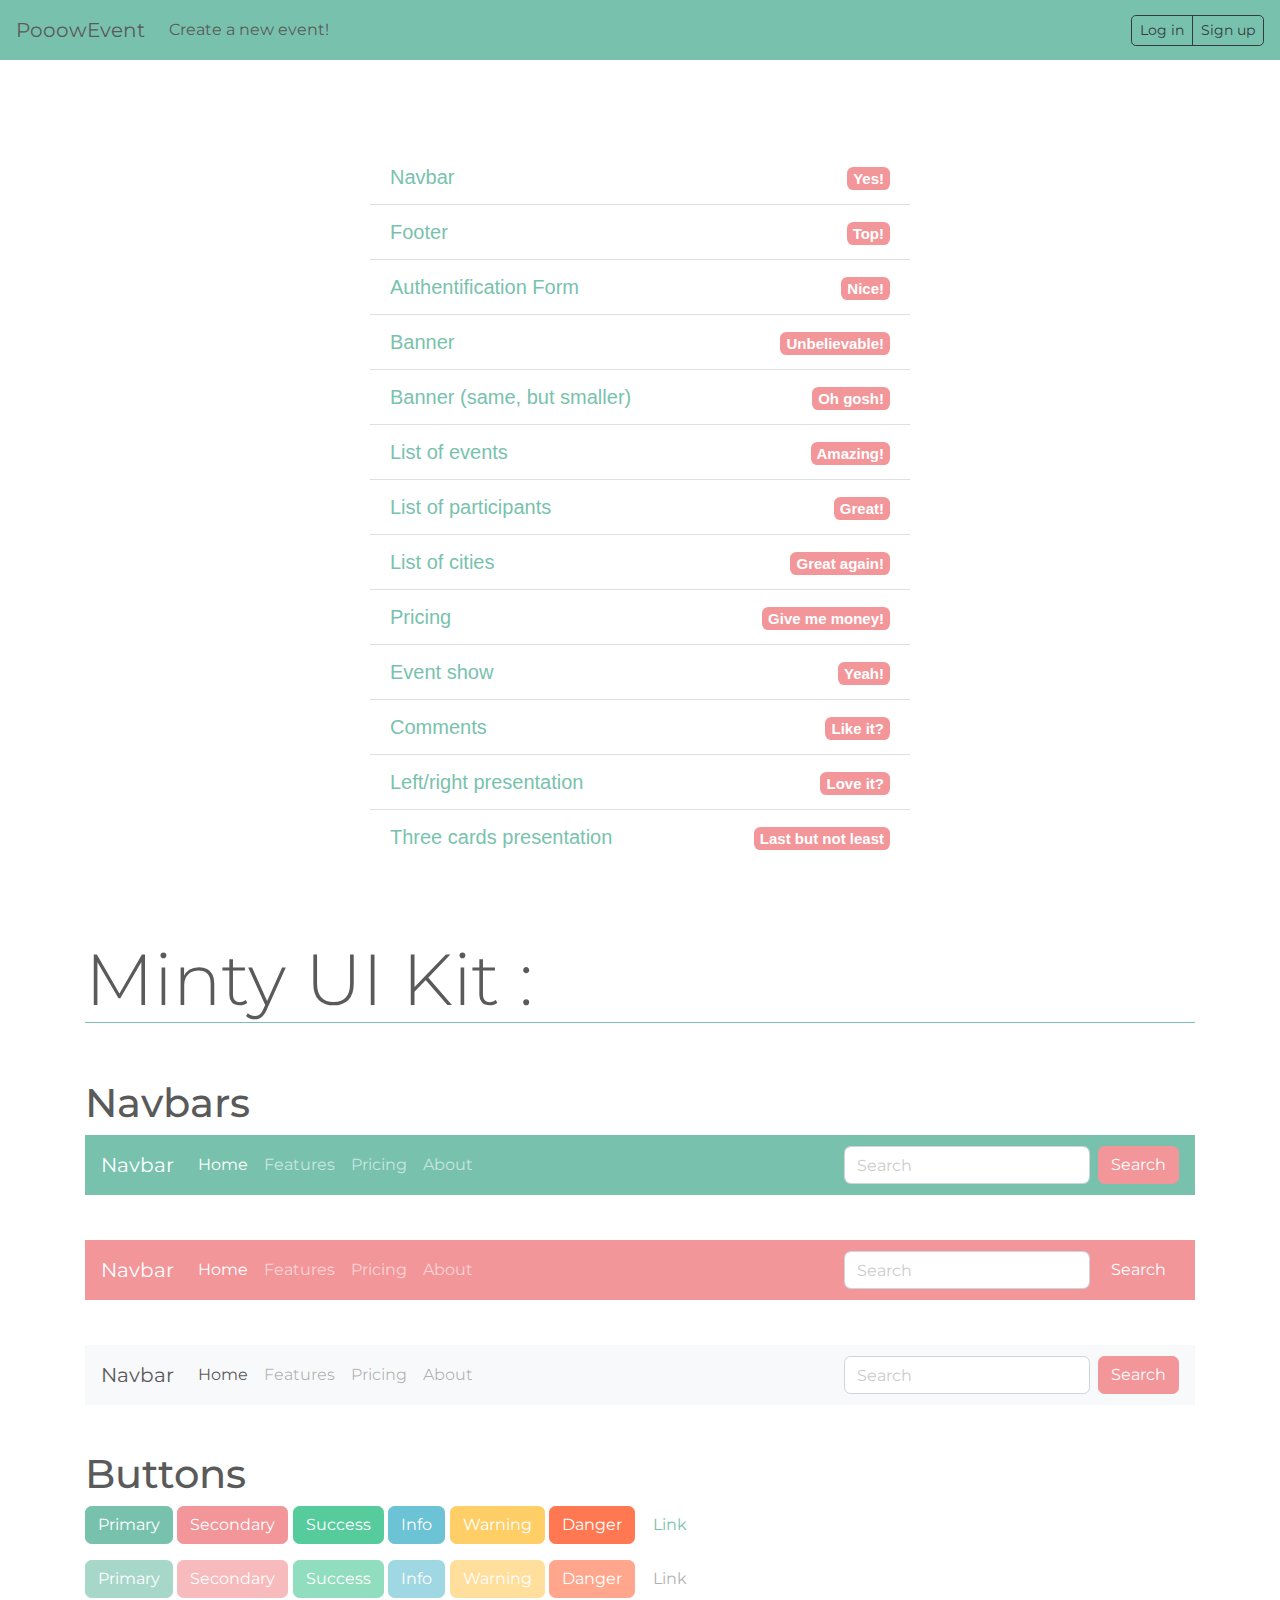
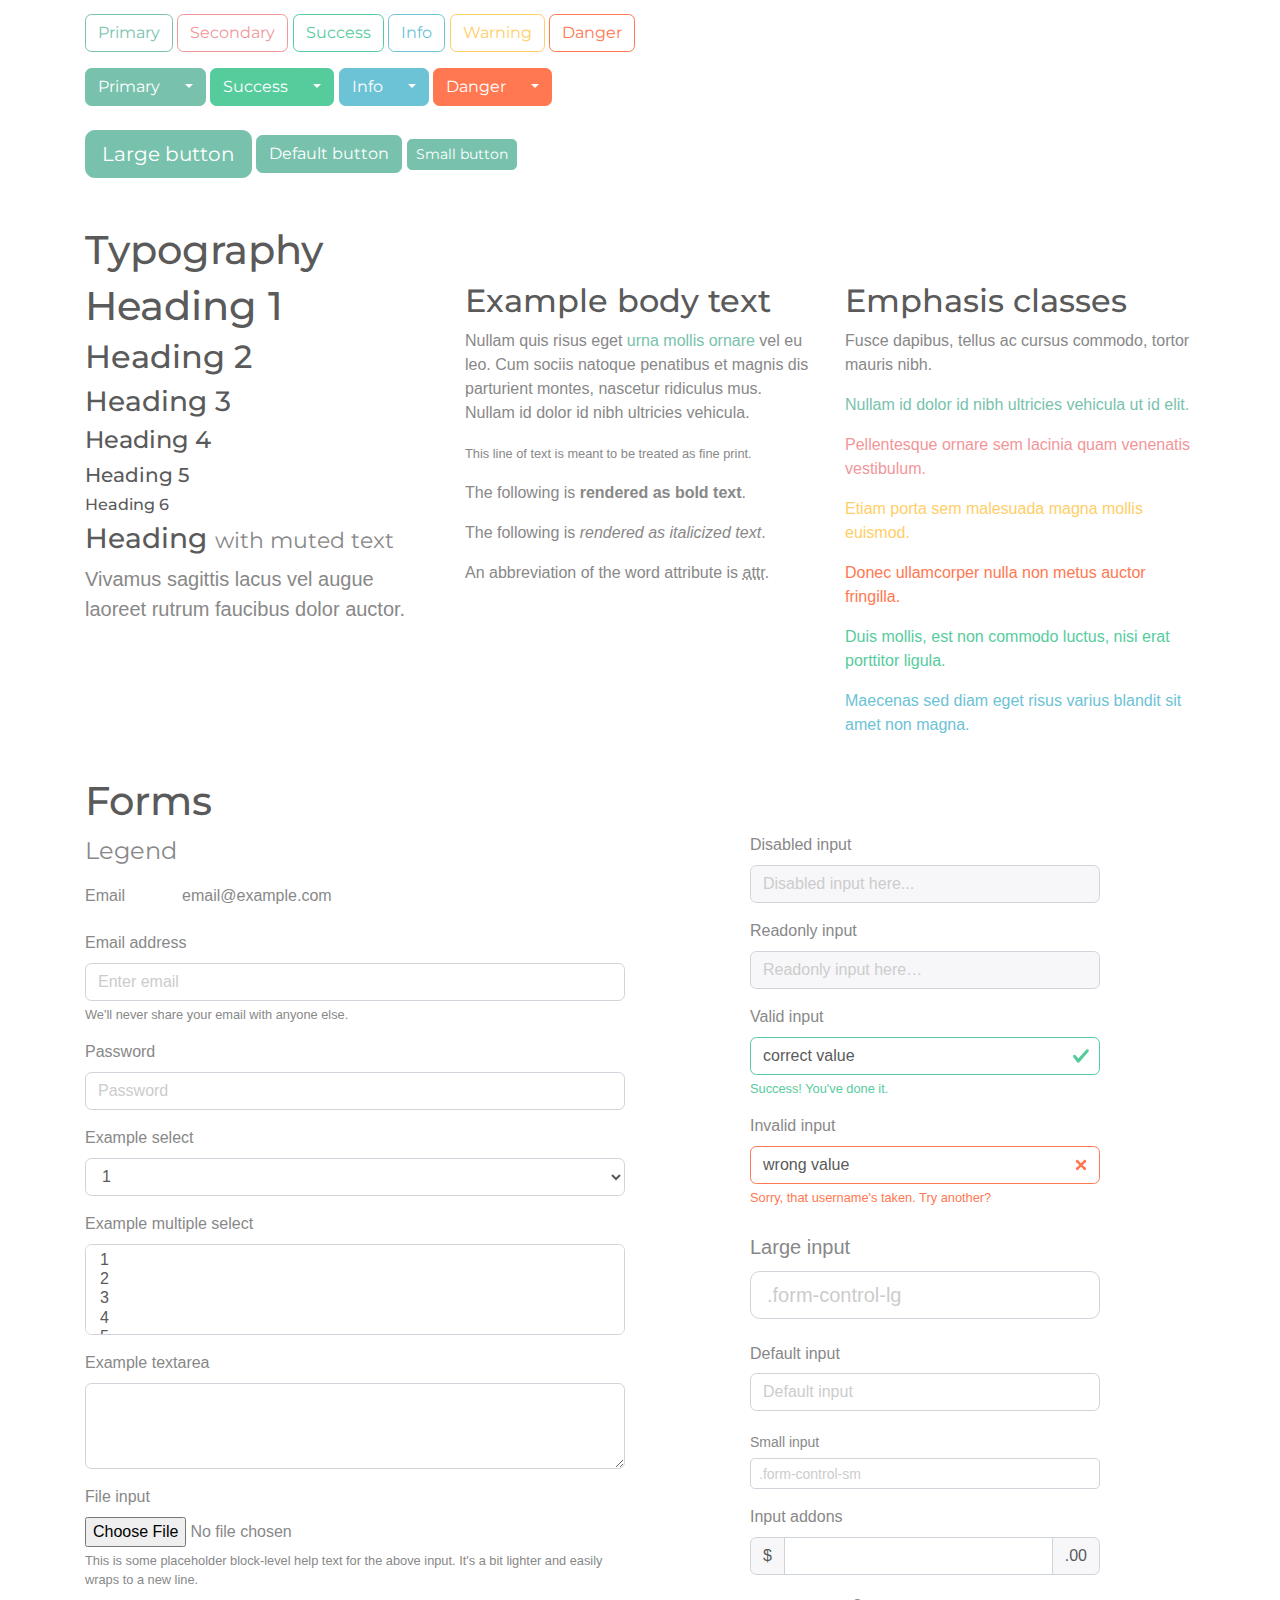
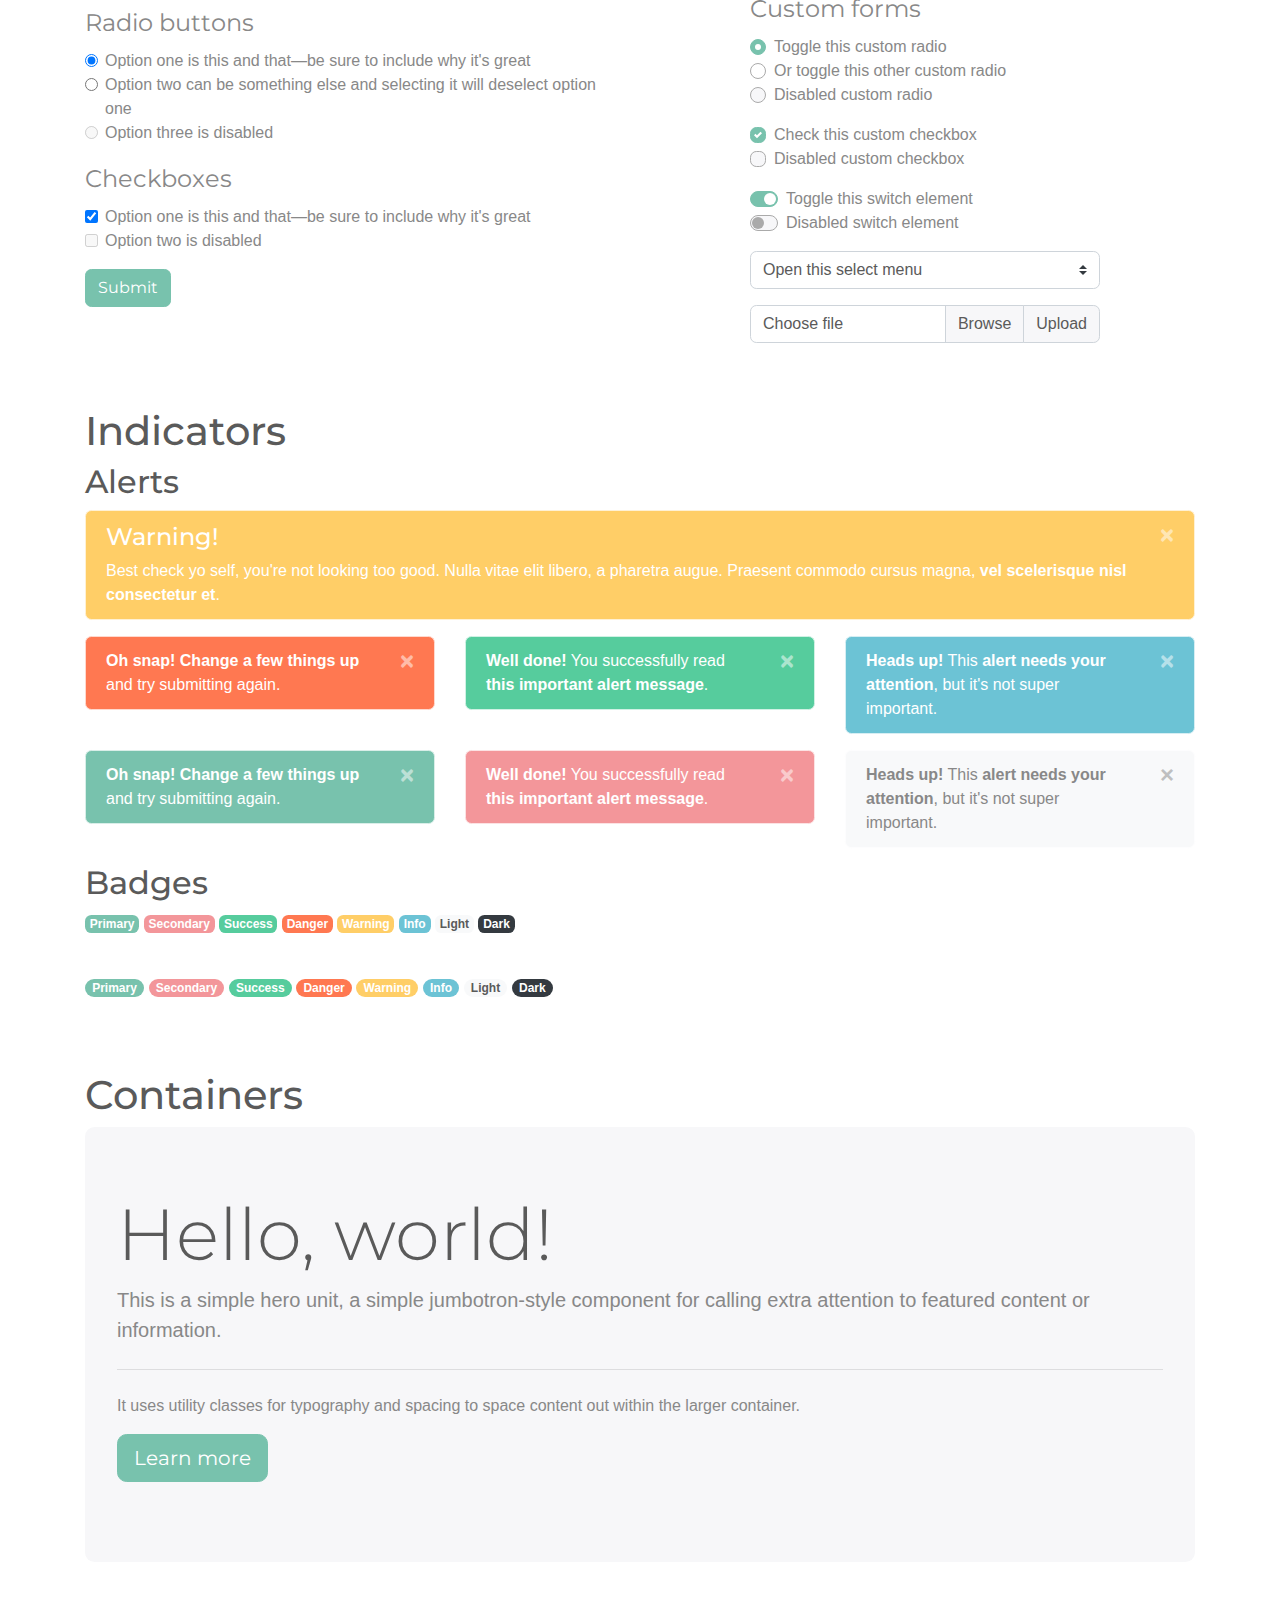
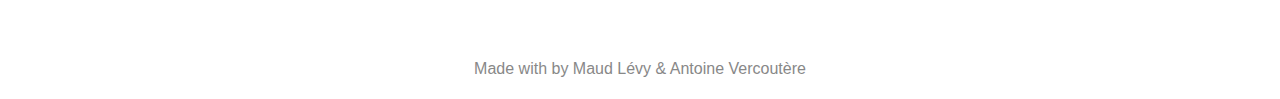
<file: index.html>
<!doctype html>
<html lang="en">
<head>
  <meta charset="utf-8">
  <title>PoowEvent UI by MLAV</title>
  <link rel="stylesheet" href="https://use.fontawesome.com/releases/v5.7.2/css/all.css" integrity="sha384-fnmOCqbTlWIlj8LyTjo7mOUStjsKC4pOpQbqyi7RrhN7udi9RwhKkMHpvLbHG9Sr" crossorigin="anonymous">
  <link rel="stylesheet" href="css/style.css">
  <link rel="shortcut icon" href="http://mlav.land/favicon.ico" type="image/x-icon" />
</head>
<body>

<nav class="navbar sticky-top navbar-expand-lg navbar-light bg-primary">
	<a href="index.html" class="navbar-brand">PooowEvent</a>
      <button class="navbar-toggler" type="button" data-toggle="collapse" data-target="#navbarSupportedContent" aria-controls="navbarSupportedContent" aria-expanded="false" aria-label="Toggle navigation">
        <span class="navbar-toggler-icon"></span>
      </button>

      <div class="collapse navbar-collapse" id="navbarSupportedContent">
        <ul class="navbar-nav mr-auto">
          <li class="nav-item active">
            <a href="#" class="nav-link">Create a new event!</a>
          </li>
        </ul>

        <ul class="navbar-nav ml-auto">
          
          <li class="nav-item active">
            <div class="btn-group btn-group-sm" role="group" aria-label="Basic example">
              <a href="#" class="btn btn-outline-dark">Log in</a>
              <a href="#" class="btn btn-outline-dark">Sign up</a>
            </div>
          </li>

        </ul>
        
      </div>
    </nav>

<div class="container">

<div class="row justify-content-around">
  <div class="col-6">

  <div class="list-group list-group-flush" style="margin-top: 5vh">

    <a href="navbar.html" class="list-group-item list-group-item-action d-flex justify-content-between align-items-center">
        <span class="lead text-primary">Navbar</span>
        <span class="lead"><span class="badge badge-secondary">Yes!</span></span>
    </a>

    <a href="footer.html" class="list-group-item list-group-item-action d-flex justify-content-between align-items-center">
        <span class="lead text-primary">Footer</span>
        <span class="lead"><span class="badge badge-secondary">Top!</span></span>
    </a>

    <a href="authentification_form.html" class="list-group-item list-group-item-action d-flex justify-content-between align-items-center">
        <span class="lead text-primary">Authentification Form</span>
        <span class="lead"><span class="badge badge-secondary">Nice!</span></span>
    </a>

    <a href="banner.html" class="list-group-item list-group-item-action d-flex justify-content-between align-items-center">
        <span class="lead text-primary">Banner</span>
        <span class="lead"><span class="badge badge-secondary">Unbelievable!</span></span>
    </a>

    <a href="banner-small.html" class="list-group-item list-group-item-action d-flex justify-content-between align-items-center">
        <span class="lead text-primary">Banner (same, but smaller)</span>
        <span class="lead"><span class="badge badge-secondary">Oh gosh!</span></span>
    </a>

    <a href="list-events.html" class="list-group-item list-group-item-action d-flex justify-content-between align-items-center">
        <span class="lead text-primary">List of events</span>
        <span class="lead"><span class="badge badge-secondary">Amazing!</span></span>
    </a>

    <a href="list-participants.html" class="list-group-item list-group-item-action d-flex justify-content-between align-items-center">
        <span class="lead text-primary">List of participants</span>
        <span class="lead"><span class="badge badge-secondary">Great!</span></span>
    </a>

    <a href="list-cities.html" class="list-group-item list-group-item-action d-flex justify-content-between align-items-center">
        <span class="lead text-primary">List of cities</span>
        <span class="lead"><span class="badge badge-secondary">Great again!</span></span>
    </a>

    <a href="pricing.html" class="list-group-item list-group-item-action d-flex justify-content-between align-items-center">
        <span class="lead text-primary">Pricing</span>
        <span class="lead"><span class="badge badge-secondary">Give me money!</span></span>
    </a>

    <a href="event.html" class="list-group-item list-group-item-action d-flex justify-content-between align-items-center">
        <span class="lead text-primary">Event show</span>
        <span class="lead"><span class="badge badge-secondary">Yeah!</span></span>
    </a>

    <a href="comments.html" class="list-group-item list-group-item-action d-flex justify-content-between align-items-center">
        <span class="lead text-primary">Comments</span>
        <span class="lead"><span class="badge badge-secondary">Like it?</span></span>
    </a>

    <a href="left-right-presentation.html" class="list-group-item list-group-item-action d-flex justify-content-between align-items-center">
        <span class="lead text-primary">Left/right presentation</span>
        <span class="lead"><span class="badge badge-secondary">Love it?</span></span>
    </a>

     <a href="three_cards.html" class="list-group-item list-group-item-action d-flex justify-content-between align-items-center">
        <span class="lead text-primary">Three cards presentation</span>
        <span class="lead"><span class="badge badge-secondary">Last but not least</span></span>
    </a>

  </div>
</div>
</div>

<br>
<br><br>


<h1 class="display-3 text-left" style="border-bottom: 1px solid #78C2AD">Minty UI Kit :</h1>

<br><br>
  
  <!-- NAVBARS -->

  <div class="bs-docs-section clearfix">
        <div class="row">
          <div class="col-lg-12">
            <div class="page-header">
              <h1 id="navbars">Navbars</h1>
            </div>

            <div class="bs-component">
              <nav class="navbar navbar-expand-lg navbar-dark bg-primary">
                <a class="navbar-brand" href="#">Navbar</a>
                <button class="navbar-toggler" type="button" data-toggle="collapse" data-target="#navbarColor01" aria-controls="navbarColor01" aria-expanded="false" aria-label="Toggle navigation">
                  <span class="navbar-toggler-icon"></span>
                </button>

                <div class="collapse navbar-collapse" id="navbarColor01">
                  <ul class="navbar-nav mr-auto">
                    <li class="nav-item active">
                      <a class="nav-link" href="#">Home <span class="sr-only">(current)</span></a>
                    </li>
                    <li class="nav-item">
                      <a class="nav-link" href="#">Features</a>
                    </li>
                    <li class="nav-item">
                      <a class="nav-link" href="#">Pricing</a>
                    </li>
                    <li class="nav-item">
                      <a class="nav-link" href="#">About</a>
                    </li>
                  </ul>
                  <form class="form-inline my-2 my-lg-0">
                    <input class="form-control mr-sm-2" type="text" placeholder="Search">
                    <button class="btn btn-secondary my-2 my-sm-0" type="submit">Search</button>
                  </form>
                </div>
              </nav>
            </div>

            <div class="bs-component">
              <nav class="navbar navbar-expand-lg navbar-dark bg-dark">
                <a class="navbar-brand" href="#">Navbar</a>
                <button class="navbar-toggler" type="button" data-toggle="collapse" data-target="#navbarColor02" aria-controls="navbarColor02" aria-expanded="false" aria-label="Toggle navigation">
                  <span class="navbar-toggler-icon"></span>
                </button>

                <div class="collapse navbar-collapse" id="navbarColor02">
                  <ul class="navbar-nav mr-auto">
                    <li class="nav-item active">
                      <a class="nav-link" href="#">Home <span class="sr-only">(current)</span></a>
                    </li>
                    <li class="nav-item">
                      <a class="nav-link" href="#">Features</a>
                    </li>
                    <li class="nav-item">
                      <a class="nav-link" href="#">Pricing</a>
                    </li>
                    <li class="nav-item">
                      <a class="nav-link" href="#">About</a>
                    </li>
                  </ul>
                  <form class="form-inline my-2 my-lg-0">
                    <input class="form-control mr-sm-2" type="text" placeholder="Search">
                    <button class="btn btn-secondary my-2 my-sm-0" type="submit">Search</button>
                  </form>
                </div>
              </nav>
            </div>

            <div class="bs-component">
              <nav class="navbar navbar-expand-lg navbar-light bg-light">
                <a class="navbar-brand" href="#">Navbar</a>
                <button class="navbar-toggler" type="button" data-toggle="collapse" data-target="#navbarColor03" aria-controls="navbarColor03" aria-expanded="false" aria-label="Toggle navigation">
                  <span class="navbar-toggler-icon"></span>
                </button>

                <div class="collapse navbar-collapse" id="navbarColor03">
                  <ul class="navbar-nav mr-auto">
                    <li class="nav-item active">
                      <a class="nav-link" href="#">Home <span class="sr-only">(current)</span></a>
                    </li>
                    <li class="nav-item">
                      <a class="nav-link" href="#">Features</a>
                    </li>
                    <li class="nav-item">
                      <a class="nav-link" href="#">Pricing</a>
                    </li>
                    <li class="nav-item">
                      <a class="nav-link" href="#">About</a>
                    </li>
                  </ul>
                  <form class="form-inline my-2 my-lg-0">
                    <input class="form-control mr-sm-2" type="text" placeholder="Search">
                    <button class="btn btn-secondary my-2 my-sm-0" type="submit">Search</button>
                  </form>
                </div>
              </nav>
            </div>

          </div>
        </div>
      </div>

      <!-- BUTTONS -->

<div class="bs-docs-section">
        <div class="page-header">
          <div class="row">
            <div class="col-lg-12">
              <h1 id="buttons">Buttons</h1>
            </div>
          </div>
        </div>

        <div class="row">
          <div class="col-lg-12">

            <p class="bs-component">
              <button type="button" class="btn btn-primary">Primary</button>
              <button type="button" class="btn btn-secondary">Secondary</button>
              <button type="button" class="btn btn-success">Success</button>
              <button type="button" class="btn btn-info">Info</button>
              <button type="button" class="btn btn-warning">Warning</button>
              <button type="button" class="btn btn-danger">Danger</button>
              <button type="button" class="btn btn-link">Link</button>
            </p>

            <p class="bs-component">
              <button type="button" class="btn btn-primary disabled">Primary</button>
              <button type="button" class="btn btn-secondary disabled">Secondary</button>
              <button type="button" class="btn btn-success disabled">Success</button>
              <button type="button" class="btn btn-info disabled">Info</button>
              <button type="button" class="btn btn-warning disabled">Warning</button>
              <button type="button" class="btn btn-danger disabled">Danger</button>
              <button type="button" class="btn btn-link disabled">Link</button>
            </p>

            <p class="bs-component">
              <button type="button" class="btn btn-outline-primary">Primary</button>
              <button type="button" class="btn btn-outline-secondary">Secondary</button>
              <button type="button" class="btn btn-outline-success">Success</button>
              <button type="button" class="btn btn-outline-info">Info</button>
              <button type="button" class="btn btn-outline-warning">Warning</button>
              <button type="button" class="btn btn-outline-danger">Danger</button>
            </p>

            <div class="bs-component">
              <div class="btn-group" role="group" aria-label="Button group with nested dropdown">
                <button type="button" class="btn btn-primary">Primary</button>
                <div class="btn-group" role="group">
                  <button id="btnGroupDrop1" type="button" class="btn btn-primary dropdown-toggle" data-toggle="dropdown" aria-haspopup="true" aria-expanded="false"></button>
                  <div class="dropdown-menu" aria-labelledby="btnGroupDrop1">
                    <a class="dropdown-item" href="#">Dropdown link</a>
                    <a class="dropdown-item" href="#">Dropdown link</a>
                  </div>
                </div>
              </div>

              <div class="btn-group" role="group" aria-label="Button group with nested dropdown">
                <button type="button" class="btn btn-success">Success</button>
                <div class="btn-group" role="group">
                  <button id="btnGroupDrop2" type="button" class="btn btn-success dropdown-toggle" data-toggle="dropdown" aria-haspopup="true" aria-expanded="false"></button>
                  <div class="dropdown-menu" aria-labelledby="btnGroupDrop2">
                    <a class="dropdown-item" href="#">Dropdown link</a>
                    <a class="dropdown-item" href="#">Dropdown link</a>
                  </div>
                </div>
              </div>
              
              <div class="btn-group" role="group" aria-label="Button group with nested dropdown">
                <button type="button" class="btn btn-info">Info</button>
                <div class="btn-group" role="group">
                  <button id="btnGroupDrop3" type="button" class="btn btn-info dropdown-toggle" data-toggle="dropdown" aria-haspopup="true" aria-expanded="false"></button>
                  <div class="dropdown-menu" aria-labelledby="btnGroupDrop3">
                    <a class="dropdown-item" href="#">Dropdown link</a>
                    <a class="dropdown-item" href="#">Dropdown link</a>
                  </div>
                </div>
              </div>
              
              <div class="btn-group" role="group" aria-label="Button group with nested dropdown">
                <button type="button" class="btn btn-danger">Danger</button>
                <div class="btn-group" role="group">
                  <button id="btnGroupDrop4" type="button" class="btn btn-danger dropdown-toggle" data-toggle="dropdown" aria-haspopup="true" aria-expanded="false"></button>
                  <div class="dropdown-menu" aria-labelledby="btnGroupDrop4">
                    <a class="dropdown-item" href="#">Dropdown link</a>
                    <a class="dropdown-item" href="#">Dropdown link</a>
                  </div>
                </div>
              </div>
            </div>
<br>
            <div class="bs-component">
              <button type="button" class="btn btn-primary btn-lg">Large button</button>
              <button type="button" class="btn btn-primary">Default button</button>
              <button type="button" class="btn btn-primary btn-sm">Small button</button>
            </div>
          </div>
        </div>
      </div>

      <!-- Typography -->
      <br><br>

      <div class="bs-docs-section">
        <div class="row">
          <div class="col-lg-12">
            <div class="page-header">
              <h1 id="typography">Typography</h1>
            </div>
          </div>
        </div>

        <!-- Headings -->

        <div class="row">
          <div class="col-lg-4">
            <div class="bs-component">
              <h1>Heading 1</h1>
              <h2>Heading 2</h2>
              <h3>Heading 3</h3>
              <h4>Heading 4</h4>
              <h5>Heading 5</h5>
              <h6>Heading 6</h6>
              <h3>
                Heading
                <small class="text-muted">with muted text</small>
              </h3>
              <p class="lead">Vivamus sagittis lacus vel augue laoreet rutrum faucibus dolor auctor.</p>
            </div>
          </div>
          <div class="col-lg-4">
            <div class="bs-component">
              <h2>Example body text</h2>
              <p>Nullam quis risus eget <a href="#">urna mollis ornare</a> vel eu leo. Cum sociis natoque penatibus et magnis dis parturient montes, nascetur ridiculus mus. Nullam id dolor id nibh ultricies vehicula.</p>
              <p><small>This line of text is meant to be treated as fine print.</small></p>
              <p>The following is <strong>rendered as bold text</strong>.</p>
              <p>The following is <em>rendered as italicized text</em>.</p>
              <p>An abbreviation of the word attribute is <abbr title="attribute">attr</abbr>.</p>
            </div>

          </div>
          <div class="col-lg-4">
            <div class="bs-component">
              <h2>Emphasis classes</h2>
              <p class="text-muted">Fusce dapibus, tellus ac cursus commodo, tortor mauris nibh.</p>
              <p class="text-primary">Nullam id dolor id nibh ultricies vehicula ut id elit.</p>
              <p class="text-secondary">Pellentesque ornare sem lacinia quam venenatis vestibulum.</p>
              <p class="text-warning">Etiam porta sem malesuada magna mollis euismod.</p>
              <p class="text-danger">Donec ullamcorper nulla non metus auctor fringilla.</p>
              <p class="text-success">Duis mollis, est non commodo luctus, nisi erat porttitor ligula.</p>
              <p class="text-info">Maecenas sed diam eget risus varius blandit sit amet non magna.</p>
            </div>

          </div>
        </div>

        <!-- Forms -->

        <br>

        <div class="bs-docs-section">
        <div class="row">
          <div class="col-lg-12">
            <div class="page-header">
              <h1 id="forms">Forms</h1>
            </div>
          </div>
        </div>

        <div class="row">
          <div class="col-lg-6">
            <div class="bs-component">
              <form>
                <fieldset>
                  <legend>Legend</legend>
                  <div class="form-group row">
                    <label for="staticEmail" class="col-sm-2 col-form-label">Email</label>
                    <div class="col-sm-10">
                      <input type="text" readonly class="form-control-plaintext" id="staticEmail" value="email@example.com">
                    </div>
                  </div>
                  <div class="form-group">
                    <label for="exampleInputEmail1">Email address</label>
                    <input type="email" class="form-control" id="exampleInputEmail1" aria-describedby="emailHelp" placeholder="Enter email">
                    <small id="emailHelp" class="form-text text-muted">We'll never share your email with anyone else.</small>
                  </div>
                  <div class="form-group">
                    <label for="exampleInputPassword1">Password</label>
                    <input type="password" class="form-control" id="exampleInputPassword1" placeholder="Password">
                  </div>
                  <div class="form-group">
                    <label for="exampleSelect1">Example select</label>
                    <select class="form-control" id="exampleSelect1">
                      <option>1</option>
                      <option>2</option>
                      <option>3</option>
                      <option>4</option>
                      <option>5</option>
                    </select>
                  </div>
                  <div class="form-group">
                    <label for="exampleSelect2">Example multiple select</label>
                    <select multiple class="form-control" id="exampleSelect2">
                      <option>1</option>
                      <option>2</option>
                      <option>3</option>
                      <option>4</option>
                      <option>5</option>
                    </select>
                  </div>
                  <div class="form-group">
                    <label for="exampleTextarea">Example textarea</label>
                    <textarea class="form-control" id="exampleTextarea" rows="3"></textarea>
                  </div>
                  <div class="form-group">
                    <label for="exampleInputFile">File input</label>
                    <input type="file" class="form-control-file" id="exampleInputFile" aria-describedby="fileHelp">
                    <small id="fileHelp" class="form-text text-muted">This is some placeholder block-level help text for the above input. It's a bit lighter and easily wraps to a new line.</small>
                  </div>
                  <fieldset class="form-group">
                    <legend>Radio buttons</legend>
                    <div class="form-check">
                      <label class="form-check-label">
                        <input type="radio" class="form-check-input" name="optionsRadios" id="optionsRadios1" value="option1" checked>
                        Option one is this and that&mdash;be sure to include why it's great
                      </label>
                    </div>
                    <div class="form-check">
                    <label class="form-check-label">
                        <input type="radio" class="form-check-input" name="optionsRadios" id="optionsRadios2" value="option2">
                        Option two can be something else and selecting it will deselect option one
                      </label>
                    </div>
                    <div class="form-check disabled">
                    <label class="form-check-label">
                        <input type="radio" class="form-check-input" name="optionsRadios" id="optionsRadios3" value="option3" disabled>
                        Option three is disabled
                      </label>
                    </div>
                  </fieldset>
                  <fieldset class="form-group">
                    <legend>Checkboxes</legend>
                    <div class="form-check">
                      <label class="form-check-label">
                        <input class="form-check-input" type="checkbox" value="" checked>
                        Option one is this and that&mdash;be sure to include why it's great
                      </label>
                    </div>
                    <div class="form-check disabled">
                      <label class="form-check-label">
                        <input class="form-check-input" type="checkbox" value="" disabled>
                        Option two is disabled
                      </label>
                    </div>
                  </fieldset>
                  <button type="submit" class="btn btn-primary">Submit</button>
                </fieldset>
              </form>
            </div>
          </div>
          <div class="col-lg-4 offset-lg-1">

            <form class="bs-component">
              <div class="form-group">
                <fieldset disabled>
                  <label class="control-label" for="disabledInput">Disabled input</label>
                  <input class="form-control" id="disabledInput" type="text" placeholder="Disabled input here..." disabled="">
                </fieldset>
              </div>

              <div class="form-group">
                <fieldset>
                  <label class="control-label" for="readOnlyInput">Readonly input</label>
                  <input class="form-control" id="readOnlyInput" type="text" placeholder="Readonly input here…" readonly>
                </fieldset>
              </div>

              <div class="form-group has-success">
                <label class="form-control-label" for="inputSuccess1">Valid input</label>
                <input type="text" value="correct value" class="form-control is-valid" id="inputValid">
                <div class="valid-feedback">Success! You've done it.</div>
              </div>

              <div class="form-group has-danger">
                <label class="form-control-label" for="inputDanger1">Invalid input</label>
                <input type="text" value="wrong value" class="form-control is-invalid" id="inputInvalid">
                <div class="invalid-feedback">Sorry, that username's taken. Try another?</div>
              </div>

              <div class="form-group">
                <label class="col-form-label col-form-label-lg" for="inputLarge">Large input</label>
                <input class="form-control form-control-lg" type="text" placeholder=".form-control-lg" id="inputLarge">
              </div>

              <div class="form-group">
                <label class="col-form-label" for="inputDefault">Default input</label>
                <input type="text" class="form-control" placeholder="Default input" id="inputDefault">
              </div>

              <div class="form-group">
                <label class="col-form-label col-form-label-sm" for="inputSmall">Small input</label>
                <input class="form-control form-control-sm" type="text" placeholder=".form-control-sm" id="inputSmall">
              </div>

              <div class="form-group">
                <label class="control-label">Input addons</label>
                <div class="form-group">
                  <div class="input-group mb-3">
                    <div class="input-group-prepend">
                      <span class="input-group-text">$</span>
                    </div>
                    <input type="text" class="form-control" aria-label="Amount (to the nearest dollar)">
                    <div class="input-group-append">
                      <span class="input-group-text">.00</span>
                    </div>
                  </div>
                </div>
              </div>
            </form>

            <div class="bs-component">
              <fieldset>
                <legend>Custom forms</legend>
                <div class="form-group">
                  <div class="custom-control custom-radio">
                    <input type="radio" id="customRadio1" name="customRadio" class="custom-control-input" checked>
                    <label class="custom-control-label" for="customRadio1">Toggle this custom radio</label>
                  </div>
                  <div class="custom-control custom-radio">
                    <input type="radio" id="customRadio2" name="customRadio" class="custom-control-input">
                    <label class="custom-control-label" for="customRadio2">Or toggle this other custom radio</label>
                  </div>
                  <div class="custom-control custom-radio">
                    <input type="radio" id="customRadio3" name="customRadio" class="custom-control-input" disabled>
                    <label class="custom-control-label" for="customRadio3">Disabled custom radio</label>
                  </div>
                </div>
                <div class="form-group">
                  <div class="custom-control custom-checkbox">
                    <input type="checkbox" class="custom-control-input" id="customCheck1" checked>
                    <label class="custom-control-label" for="customCheck1">Check this custom checkbox</label>
                  </div>
                  <div class="custom-control custom-checkbox">
                    <input type="checkbox" class="custom-control-input" id="customCheck2" disabled>
                    <label class="custom-control-label" for="customCheck2">Disabled custom checkbox</label>
                  </div>
                </div>
                <div class="form-group">
                  <div class="custom-control custom-switch">
                    <input type="checkbox" class="custom-control-input" id="customSwitch1" checked>
                    <label class="custom-control-label" for="customSwitch1">Toggle this switch element</label>
                  </div>
                  <div class="custom-control custom-switch">
                    <input type="checkbox" class="custom-control-input" disabled id="customSwitch2">
                    <label class="custom-control-label" for="customSwitch2">Disabled switch element</label>
                  </div>
                </div>
                <div class="form-group">
                  <select class="custom-select">
                    <option selected>Open this select menu</option>
                    <option value="1">One</option>
                    <option value="2">Two</option>
                    <option value="3">Three</option>
                  </select>
                </div>
                <div class="form-group">
                  <div class="input-group mb-3">
                    <div class="custom-file">
                      <input type="file" class="custom-file-input" id="inputGroupFile02">
                      <label class="custom-file-label" for="inputGroupFile02">Choose file</label>
                    </div>
                    <div class="input-group-append">
                      <span class="input-group-text" id="">Upload</span>
                    </div>
                  </div>
                </div>
              </fieldset>
            </div>

          </div>
        </div>
      </div>

      <br><br>

      <div class="bs-docs-section">

        <div class="row">
          <div class="col-lg-12">
            <div class="page-header">
              <h1 id="indicators">Indicators</h1>
            </div>
          </div>
        </div>

        <div class="row">
          <div class="col-lg-12">
            <h2>Alerts</h2>
            <div class="bs-component">
              <div class="alert alert-dismissible alert-warning">
                <button type="button" class="close" data-dismiss="alert">&times;</button>
                <h4 class="alert-heading">Warning!</h4>
                <p class="mb-0">Best check yo self, you're not looking too good. Nulla vitae elit libero, a pharetra augue. Praesent commodo cursus magna, <a href="#" class="alert-link">vel scelerisque nisl consectetur et</a>.</p>
              </div>
            </div>
          </div>
        </div>
        <div class="row">
          <div class="col-lg-4">
            <div class="bs-component">
              <div class="alert alert-dismissible alert-danger">
                <button type="button" class="close" data-dismiss="alert">&times;</button>
                <strong>Oh snap!</strong> <a href="#" class="alert-link">Change a few things up</a> and try submitting again.
              </div>
            </div>
          </div>
          <div class="col-lg-4">
            <div class="bs-component">
              <div class="alert alert-dismissible alert-success">
                <button type="button" class="close" data-dismiss="alert">&times;</button>
                <strong>Well done!</strong> You successfully read <a href="#" class="alert-link">this important alert message</a>.
              </div>
            </div>
          </div>
          <div class="col-lg-4">
            <div class="bs-component">
              <div class="alert alert-dismissible alert-info">
                <button type="button" class="close" data-dismiss="alert">&times;</button>
                <strong>Heads up!</strong> This <a href="#" class="alert-link">alert needs your attention</a>, but it's not super important.
              </div>
            </div>
          </div>
        </div>
        <div class="row">
          <div class="col-lg-4">
            <div class="bs-component">
              <div class="alert alert-dismissible alert-primary">
                <button type="button" class="close" data-dismiss="alert">&times;</button>
                <strong>Oh snap!</strong> <a href="#" class="alert-link">Change a few things up</a> and try submitting again.
              </div>
            </div>
          </div>
          <div class="col-lg-4">
            <div class="bs-component">
              <div class="alert alert-dismissible alert-secondary">
                <button type="button" class="close" data-dismiss="alert">&times;</button>
                <strong>Well done!</strong> You successfully read <a href="#" class="alert-link">this important alert message</a>.
              </div>
            </div>
          </div>
          <div class="col-lg-4">
            <div class="bs-component">
              <div class="alert alert-dismissible alert-light">
                <button type="button" class="close" data-dismiss="alert">&times;</button>
                <strong>Heads up!</strong> This <a href="#" class="alert-link">alert needs your attention</a>, but it's not super important.
              </div>
            </div>
          </div>
        </div>
        <div>
          <h2>Badges</h2>
          <div class="bs-component" style="margin-bottom: 40px;">
            <span class="badge badge-primary">Primary</span>
            <span class="badge badge-secondary">Secondary</span>
            <span class="badge badge-success">Success</span>
            <span class="badge badge-danger">Danger</span>
            <span class="badge badge-warning">Warning</span>
            <span class="badge badge-info">Info</span>
            <span class="badge badge-light">Light</span>
            <span class="badge badge-dark">Dark</span>
          </div>
          <div class="bs-component">
            <span class="badge badge-pill badge-primary">Primary</span>
            <span class="badge badge-pill badge-secondary">Secondary</span>
            <span class="badge badge-pill badge-success">Success</span>
            <span class="badge badge-pill badge-danger">Danger</span>
            <span class="badge badge-pill badge-warning">Warning</span>
            <span class="badge badge-pill badge-info">Info</span>
            <span class="badge badge-pill badge-light">Light</span>
            <span class="badge badge-pill badge-dark">Dark</span>
          </div>
        </div>
      </div>
    </div>
<br><br><br>

      <div class="bs-docs-section">

        <div class="row">
          <div class="col-lg-12">
            <div class="page-header">
              <h1 id="containers">Containers</h1>
            </div>
            <div class="bs-component">
              <div class="jumbotron">
                <h1 class="display-3">Hello, world!</h1>
                <p class="lead">This is a simple hero unit, a simple jumbotron-style component for calling extra attention to featured content or information.</p>
                <hr class="my-4">
                <p>It uses utility classes for typography and spacing to space content out within the larger container.</p>
                <p class="lead">
                  <a class="btn btn-primary btn-lg" href="#" role="button">Learn more</a>
                </p>
              </div>
            </div>
          </div>
        </div>


</div>

<footer class="footer">
        <span class="text-muted">Made with <i class="far fa-heart text-secondary"></i> by Maud Lévy & Antoine Vercoutère </span>
</footer>

</body>
</html>
</file>
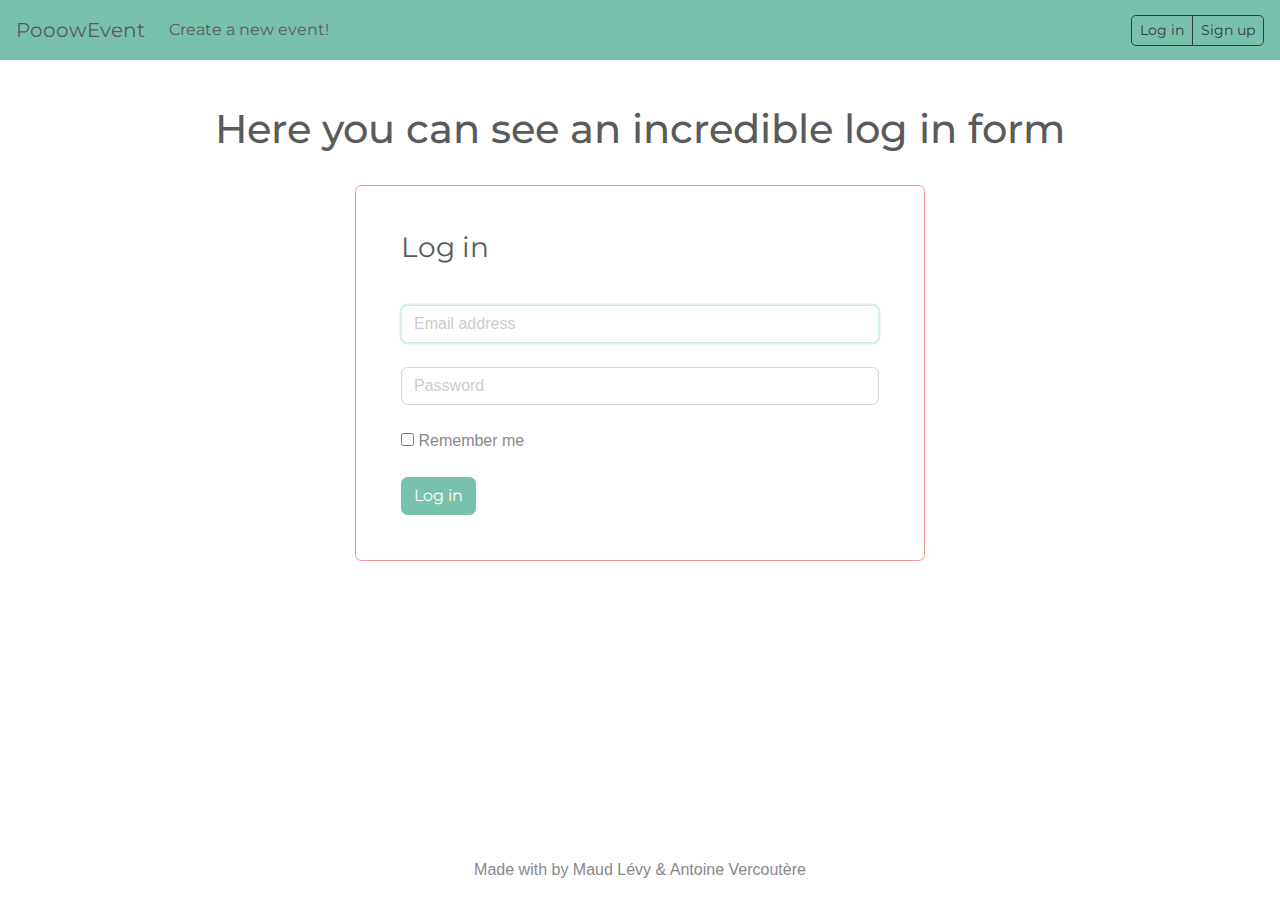
<file: authentification_form.html>
<!doctype html>
<html lang="en">
<head>
  <meta charset="utf-8">
  <title>PoowEvent UI by MLAV</title>
  <link rel="stylesheet" href="https://use.fontawesome.com/releases/v5.7.2/css/all.css" integrity="sha384-fnmOCqbTlWIlj8LyTjo7mOUStjsKC4pOpQbqyi7RrhN7udi9RwhKkMHpvLbHG9Sr" crossorigin="anonymous">
  <link rel="stylesheet" href="css/style.css">
  <link rel="shortcut icon" href="http://mlav.land/favicon.ico" type="image/x-icon" />
</head>
<body>

<nav class="navbar sticky-top navbar-expand-lg navbar-light bg-primary">
	<a href="index.html" class="navbar-brand">PooowEvent</a>
      <button class="navbar-toggler" type="button" data-toggle="collapse" data-target="#navbarSupportedContent" aria-controls="navbarSupportedContent" aria-expanded="false" aria-label="Toggle navigation">
        <span class="navbar-toggler-icon"></span>
      </button>

      <div class="collapse navbar-collapse" id="navbarSupportedContent">
        <ul class="navbar-nav mr-auto">
          <li class="nav-item active">
            <a href="#" class="nav-link">Create a new event!</a>
          </li>
        </ul>

        <ul class="navbar-nav ml-auto">
          
          <li class="nav-item active">
            <div class="btn-group btn-group-sm" role="group" aria-label="Basic example">
              <a href="#" class="btn btn-outline-dark">Log in</a>
              <a href="#" class="btn btn-outline-dark">Sign up</a>
            </div>
          </li>

        </ul>
        
      </div>
    </nav>

<div class="container">

	<h1 class="text-center">Here you can see an incredible log in form</h1><br>

	<div class="row justify-content-center">
	  	<div class="col-md-6 col-sm-10 border border-secondary rounded" style="padding: 5vh">
			<form class="form-signin">
		      <h1 class="h3 mb-3 font-weight-normal">Log in</h1><br>
		      <label for="inputEmail" class="sr-only">Email address</label>
		      <input type="email" id="inputEmail" class="form-control" placeholder="Email address" required autofocus>
		      <br>
		      <label for="inputPassword" class="sr-only">Password</label>
		      <input type="password" id="inputPassword" class="form-control" placeholder="Password" required>
		      <br>
		      <div class="checkbox mb-3">
		        <label>
		          <input type="checkbox" value="remember-me"> Remember me
		        </label>
		      </div>
		      <button class="btn btn-primary" type="submit">Log in</button>
		    </form>
		</div>
	</div>



</div>

<footer class="footer">
        <span class="text-muted">Made with <i class="far fa-heart"></i> by Maud Lévy & Antoine Vercoutère </span>
</footer>

</body>
</html>
</file>
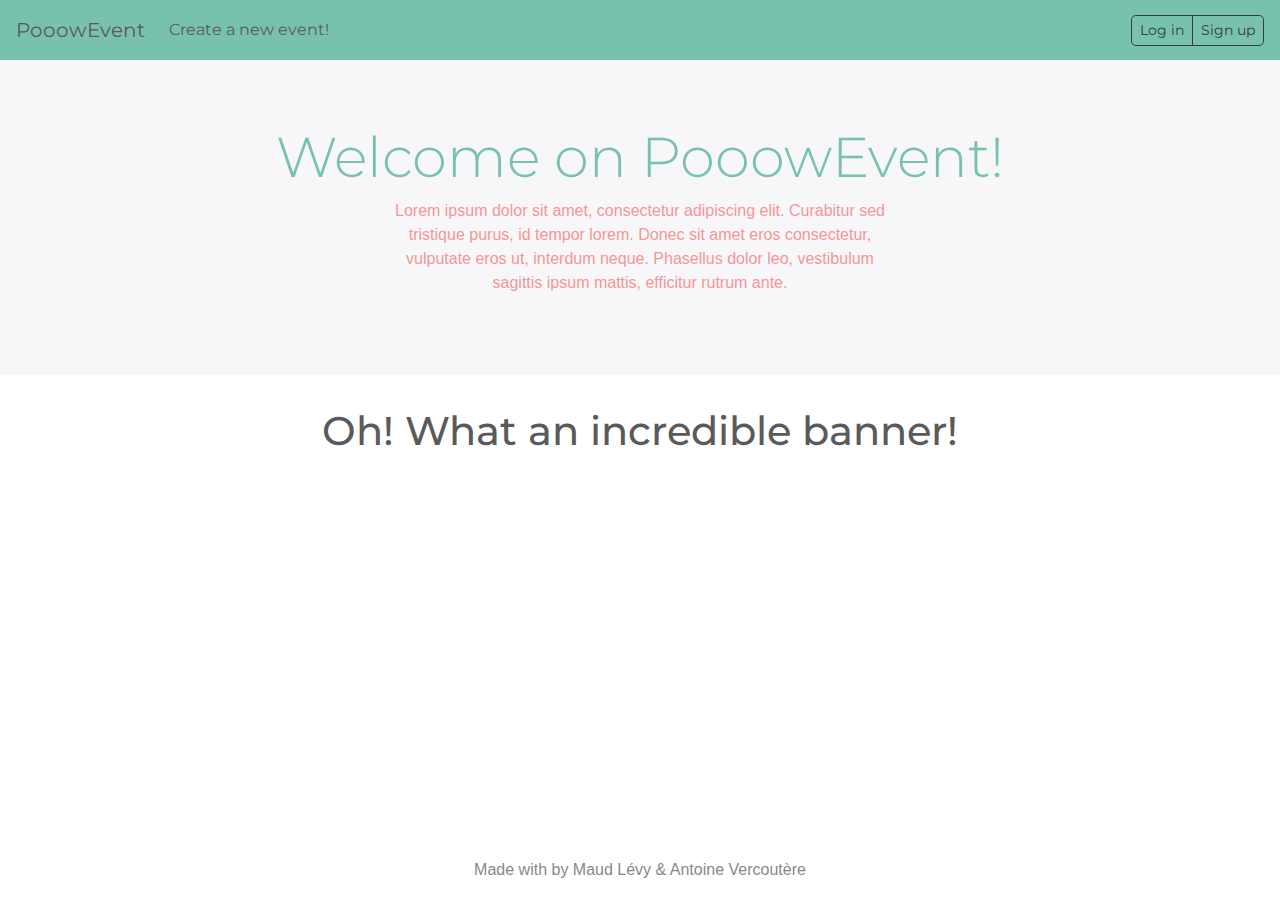
<file: banner.html>
<!doctype html>
<html lang="en">
<head>
  <meta charset="utf-8">
  <title>PoowEvent UI by MLAV</title>
  <link rel="stylesheet" href="https://use.fontawesome.com/releases/v5.7.2/css/all.css" integrity="sha384-fnmOCqbTlWIlj8LyTjo7mOUStjsKC4pOpQbqyi7RrhN7udi9RwhKkMHpvLbHG9Sr" crossorigin="anonymous">
  <link rel="stylesheet" href="css/style.css">
  <link rel="shortcut icon" href="http://mlav.land/favicon.ico" type="image/x-icon" />
</head>
<body>

	<nav class="navbar sticky-top navbar-expand-lg navbar-light bg-primary">
		<a href="index.html" class="navbar-brand">PooowEvent</a>
	      <button class="navbar-toggler" type="button" data-toggle="collapse" data-target="#navbarSupportedContent" aria-controls="navbarSupportedContent" aria-expanded="false" aria-label="Toggle navigation">
	        <span class="navbar-toggler-icon"></span>
	      </button>

	      <div class="collapse navbar-collapse" id="navbarSupportedContent">
	        <ul class="navbar-nav mr-auto">
	          <li class="nav-item active">
	            <a href="#" class="nav-link">Create a new event!</a>
	          </li>
	        </ul>

	        <ul class="navbar-nav ml-auto">
	          
	          <li class="nav-item active">
	            <div class="btn-group btn-group-sm" role="group" aria-label="Basic example">
	              <a href="#" class="btn btn-outline-dark">Log in</a>
	              <a href="#" class="btn btn-outline-dark">Sign up</a>
	            </div>
	          </li>

	        </ul>
	        
	      </div>
    </nav>

<div class="container-ban" style="margin-bottom: 10vh;">

<div class="jumbotron jumbotron-fluid" style="background-image: url('https://images.pexels.com/photos/327064/pexels-photo-327064.jpeg?auto=compress&cs=tinysrgb&dpr=2&h=650&w=940'); background-size: 100%;">
  <div class="text-center">
    <h1 class="display-4 text-primary">Welcome on PooowEvent!</h1>
    <p class="text-secondary" style="width: 40%; margin-left: 30%">Lorem ipsum dolor sit amet, consectetur adipiscing elit. Curabitur sed tristique purus, id tempor lorem. Donec sit amet eros consectetur, vulputate eros ut, interdum neque. Phasellus dolor leo, vestibulum sagittis ipsum mattis, efficitur rutrum ante.</p>
  </div>
</div>

<h1 class="text-center">Oh! What an incredible banner!</h1>

</div>

<footer class="footer">
        <span class="text-muted">Made with <i class="far fa-heart text-secondary"></i> by Maud Lévy & Antoine Vercoutère </span>
</footer>

</body>
</html>
</file>
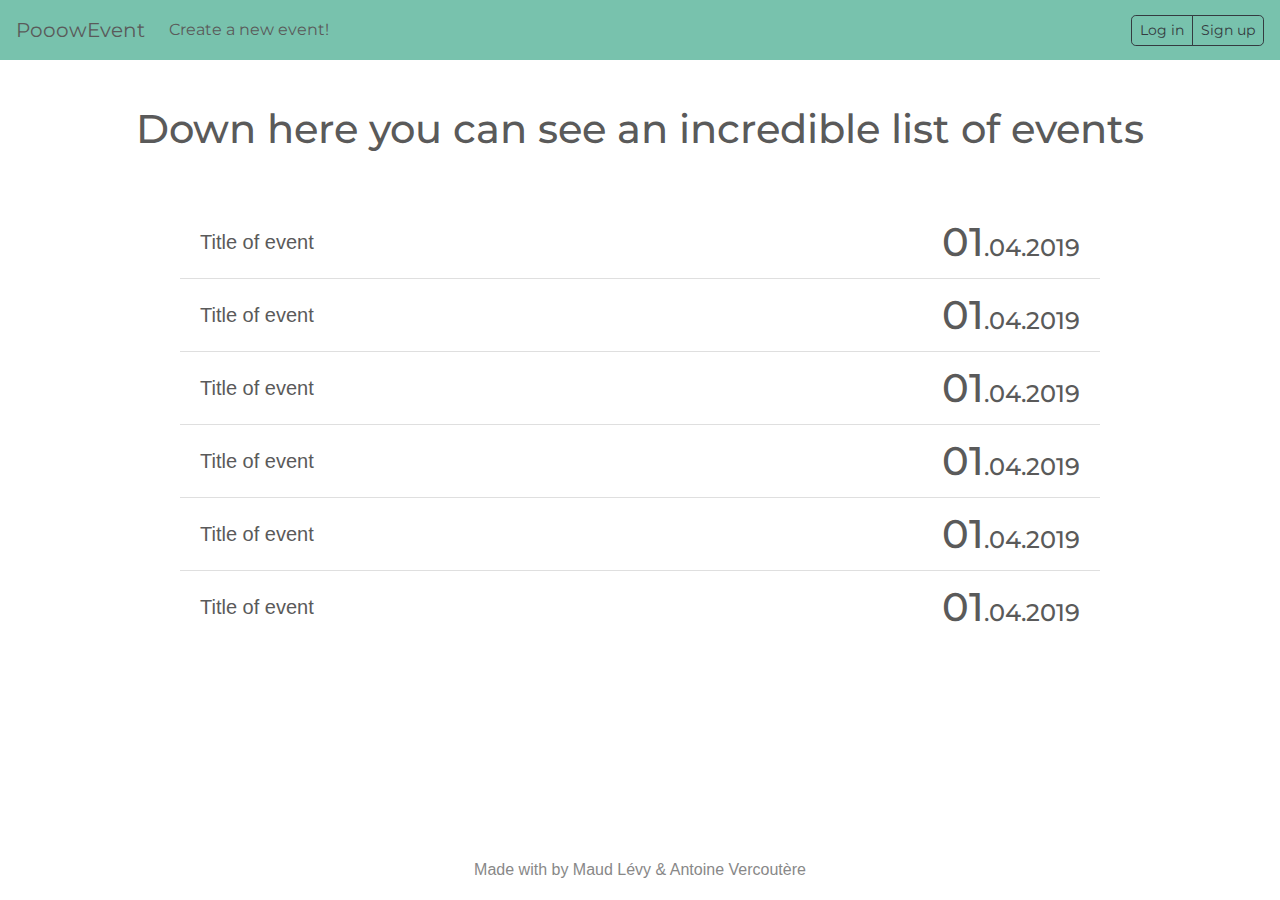
<file: list-events.html>
<!doctype html>
<html lang="en">
<head>
  <meta charset="utf-8">
  <title>PoowEvent UI by MLAV</title>
  <link rel="stylesheet" href="https://use.fontawesome.com/releases/v5.7.2/css/all.css" integrity="sha384-fnmOCqbTlWIlj8LyTjo7mOUStjsKC4pOpQbqyi7RrhN7udi9RwhKkMHpvLbHG9Sr" crossorigin="anonymous">
  <link rel="stylesheet" href="css/style.css">
  <link rel="shortcut icon" href="http://mlav.land/favicon.ico" type="image/x-icon" />
</head>
<body>

<nav class="navbar sticky-top navbar-expand-lg navbar-light bg-primary">
	<a href="index.html" class="navbar-brand">PooowEvent</a>
      <button class="navbar-toggler" type="button" data-toggle="collapse" data-target="#navbarSupportedContent" aria-controls="navbarSupportedContent" aria-expanded="false" aria-label="Toggle navigation">
        <span class="navbar-toggler-icon"></span>
      </button>

      <div class="collapse navbar-collapse" id="navbarSupportedContent">
        <ul class="navbar-nav mr-auto">
          <li class="nav-item active">
            <a href="#" class="nav-link">Create a new event!</a>
          </li>
        </ul>

        <ul class="navbar-nav ml-auto">
          
          <li class="nav-item active">
            <div class="btn-group btn-group-sm" role="group" aria-label="Basic example">
              <a href="#" class="btn btn-outline-dark">Log in</a>
              <a href="#" class="btn btn-outline-dark">Sign up</a>
            </div>
          </li>

        </ul>
        
      </div>
    </nav>

<div class="container">

	<h1 class="text-center">Down here you can see an incredible list of events</h1>

  <div class="row justify-content-around">
  <div class="col-10">

  <div class="list-group list-group-flush" style="margin-top: 5vh">

    <a href="#" class="list-group-item list-group-item-action d-flex justify-content-between align-items-center"><span class="lead">Title of event</span> <span><h1 style="display: inline;">01</h1><h4 style="display: inline;">.04.2019</h4></span></a>

    <a href="#" class="list-group-item list-group-item-action d-flex justify-content-between align-items-center"><span class="lead">Title of event</span> <span><h1 style="display: inline;">01</h1><h4 style="display: inline;">.04.2019</h4></span></a>

    <a href="#" class="list-group-item list-group-item-action d-flex justify-content-between align-items-center"><span class="lead">Title of event</span> <span><h1 style="display: inline;">01</h1><h4 style="display: inline;">.04.2019</h4></span></a>

    <a href="#" class="list-group-item list-group-item-action d-flex justify-content-between align-items-center"><span class="lead">Title of event</span> <span><h1 style="display: inline;">01</h1><h4 style="display: inline;">.04.2019</h4></span></a>

    <a href="#" class="list-group-item list-group-item-action d-flex justify-content-between align-items-center"><span class="lead">Title of event</span> <span><h1 style="display: inline;">01</h1><h4 style="display: inline;">.04.2019</h4></span></a>

    <a href="#" class="list-group-item list-group-item-action d-flex justify-content-between align-items-center"><span class="lead">Title of event</span> <span><h1 style="display: inline;">01</h1><h4 style="display: inline;">.04.2019</h4></span></a>

  </div>

  </div>
  </div>

</div>

<footer class="footer">
        <span class="text-muted">Made with <i class="far fa-heart text-secondary"></i> by Maud Lévy & Antoine Vercoutère </span>
</footer>

</body>
</html>
</file>
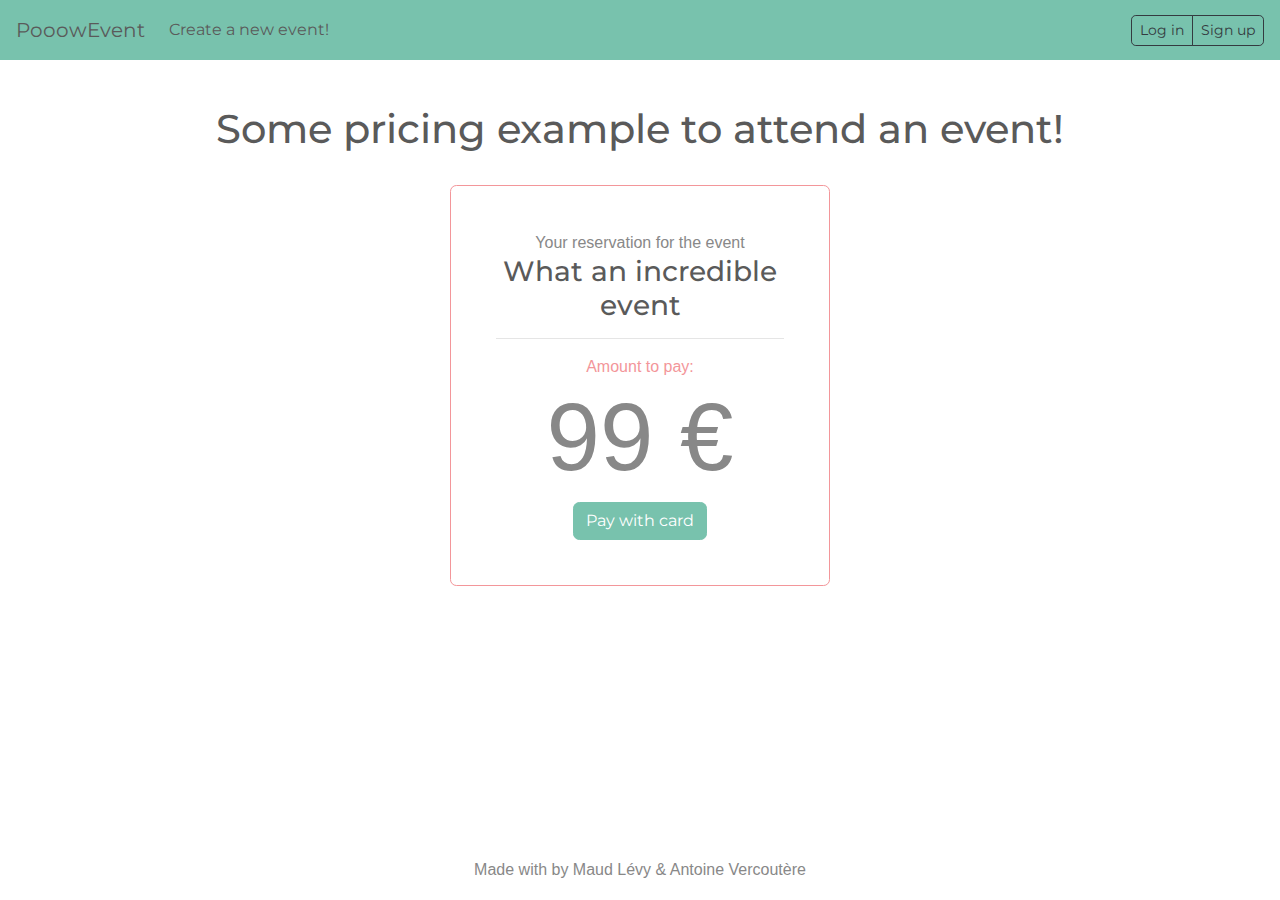
<file: pricing.html>
<!doctype html>
<html lang="en">
<head>
  <meta charset="utf-8">
  <title>PoowEvent UI by MLAV</title>
  <link rel="stylesheet" href="https://use.fontawesome.com/releases/v5.7.2/css/all.css" integrity="sha384-fnmOCqbTlWIlj8LyTjo7mOUStjsKC4pOpQbqyi7RrhN7udi9RwhKkMHpvLbHG9Sr" crossorigin="anonymous">
  <link rel="stylesheet" href="css/style.css">
  <link rel="shortcut icon" href="http://mlav.land/favicon.ico" type="image/x-icon" />
</head>
<body>

	<nav class="navbar sticky-top navbar-expand-lg navbar-light bg-primary">
		<a href="index.html" class="navbar-brand">PooowEvent</a>
	      <button class="navbar-toggler" type="button" data-toggle="collapse" data-target="#navbarSupportedContent" aria-controls="navbarSupportedContent" aria-expanded="false" aria-label="Toggle navigation">
	        <span class="navbar-toggler-icon"></span>
	      </button>

	      <div class="collapse navbar-collapse" id="navbarSupportedContent">
	        <ul class="navbar-nav mr-auto">
	          <li class="nav-item active">
	            <a href="#" class="nav-link">Create a new event!</a>
	          </li>
	        </ul>

	        <ul class="navbar-nav ml-auto">
	          
	          <li class="nav-item active">
	            <div class="btn-group btn-group-sm" role="group" aria-label="Basic example">
	              <a href="#" class="btn btn-outline-dark">Log in</a>
	              <a href="#" class="btn btn-outline-dark">Sign up</a>
	            </div>
	          </li>

	        </ul>
	        
	      </div>
    </nav>

<div class="container">

	<h1 class="text-center">Some pricing example to attend an event!</h1><br>

	<div class="row justify-content-center">
		<div class="col-md-4 col-sm-10 border border-secondary rounded text-center" style="padding: 5vh">

			<form>
			  <article>
			    <label class="amount">
			      <span>Your reservation for the event</span><br/>
			      <h3>What an incredible event</h3>
			      <hr/>
			      <span class="text-secondary">Amount to pay:</span><br/>
			      	<span class="display-1">99 €</span>
			    </label>
			  </article>

			  <button class="btn btn-primary" type="submit">Pay with card</button>
			</form>

		</div>
	</div>

</div>

<footer class="footer">
        <span class="text-muted">Made with <i class="far fa-heart text-secondary"></i> by Maud Lévy & Antoine Vercoutère </span>
</footer>

</body>
</html>
</file>
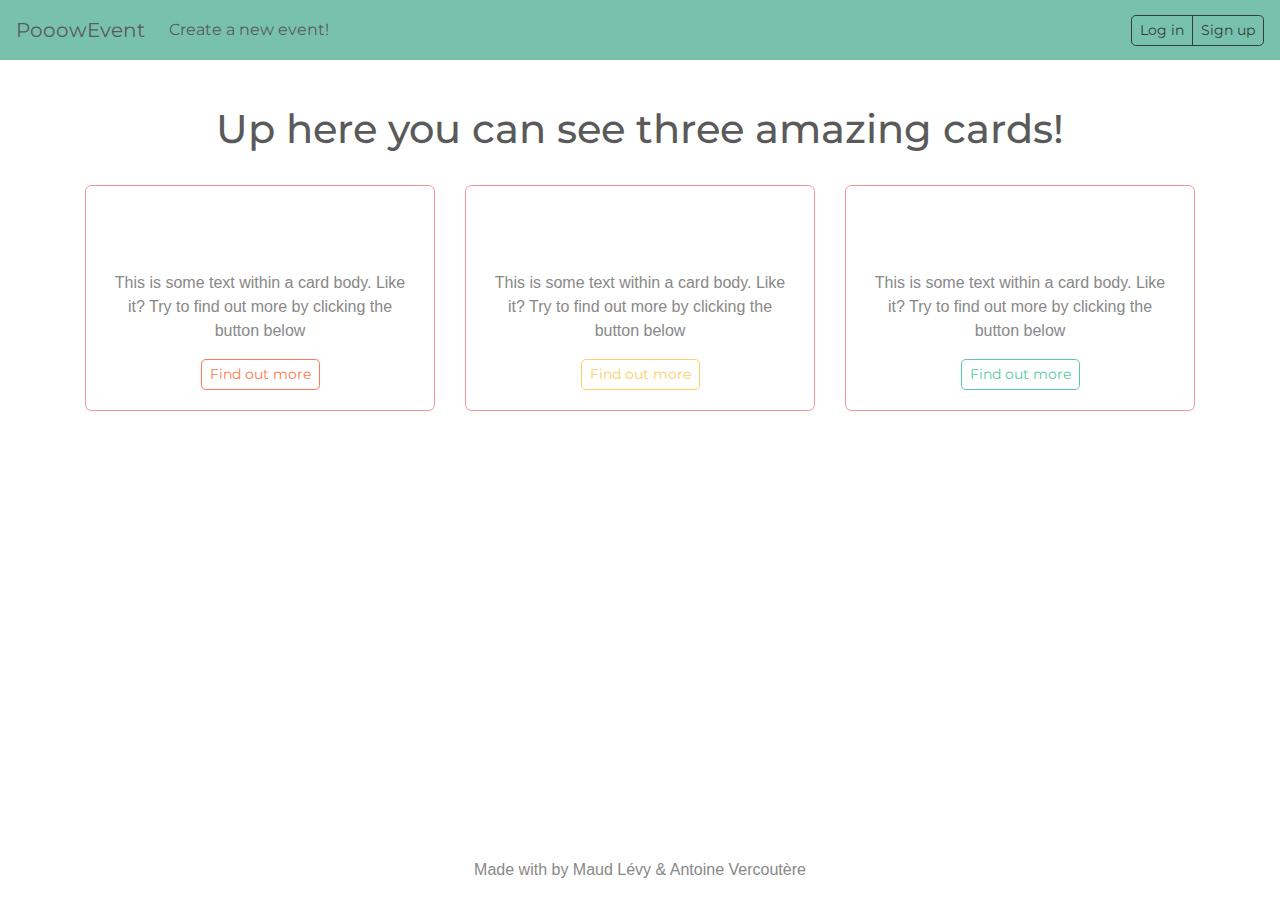
<file: three_cards.html>
<!doctype html>
<html lang="en">
<head>
  <meta charset="utf-8">
  <title>PoowEvent UI by MLAV</title>
  <link rel="stylesheet" href="https://use.fontawesome.com/releases/v5.7.2/css/all.css" integrity="sha384-fnmOCqbTlWIlj8LyTjo7mOUStjsKC4pOpQbqyi7RrhN7udi9RwhKkMHpvLbHG9Sr" crossorigin="anonymous">
  <link rel="stylesheet" href="css/style.css">
  <link rel="shortcut icon" href="http://mlav.land/favicon.ico" type="image/x-icon" />
</head>
<body>

<nav class="navbar sticky-top navbar-expand-lg navbar-light bg-primary">
	<a href="index.html" class="navbar-brand">PooowEvent</a>
      <button class="navbar-toggler" type="button" data-toggle="collapse" data-target="#navbarSupportedContent" aria-controls="navbarSupportedContent" aria-expanded="false" aria-label="Toggle navigation">
        <span class="navbar-toggler-icon"></span>
      </button>

      <div class="collapse navbar-collapse" id="navbarSupportedContent">
        <ul class="navbar-nav mr-auto">
          <li class="nav-item active">
            <a href="#" class="nav-link">Create a new event!</a>
          </li>
        </ul>

        <ul class="navbar-nav ml-auto">
          
          <li class="nav-item active">
            <div class="btn-group btn-group-sm" role="group" aria-label="Basic example">
              <a href="#" class="btn btn-outline-dark">Log in</a>
              <a href="#" class="btn btn-outline-dark">Sign up</a>
            </div>
          </li>

        </ul>
        
      </div>
    </nav>

<div class="container">
	<h1 class="text-center">Up here you can see three amazing cards!</h1><br>

  <div class="row justify-content-around">

    <div class="col-4">
      <div class="card border-secondary text-center" style="padding-top: 5vh">
        <div class="card-title"><h1 class="display-1 text-danger"><i class="fas fa-gifts"></i></h1></div>
        <div class="card-body">
          <p>This is some text within a card body. Like it? Try to find out more by clicking the button below</p>
          <a href="#" class="btn btn-outline-danger btn-sm">Find out more</a>
        </div>
      </div>
    </div>

    <div class="col-4">
      <div class="card border-secondary text-center" style="padding-top: 5vh">
        <div class="card-title"><h1 class="display-1 text-warning"><i class="fas fa-award"></i></h1></div>
        <div class="card-body">
          <p>This is some text within a card body. Like it? Try to find out more by clicking the button below</p>
          <a href="#" class="btn btn-outline-warning btn-sm">Find out more</a>
        </div>
      </div>
    </div>

    <div class="col-4">
      <div class="card border-secondary text-center" style="padding-top: 5vh">
        <div class="card-title"><h1 class="display-1 text-success"><i class="fas fa-address-card"></i></h1></div>
        <div class="card-body">
          <p>This is some text within a card body. Like it? Try to find out more by clicking the button below</p>
          <a href="#" class="btn btn-outline-success btn-sm">Find out more</a>
        </div>
      </div>
    </div>

  </div>

</div>

<footer class="footer">
        <span class="text-muted">Made with <i class="far fa-heart text-secondary"></i> by Maud Lévy & Antoine Vercoutère </span>
</footer>

</body>
</html>
</file>
